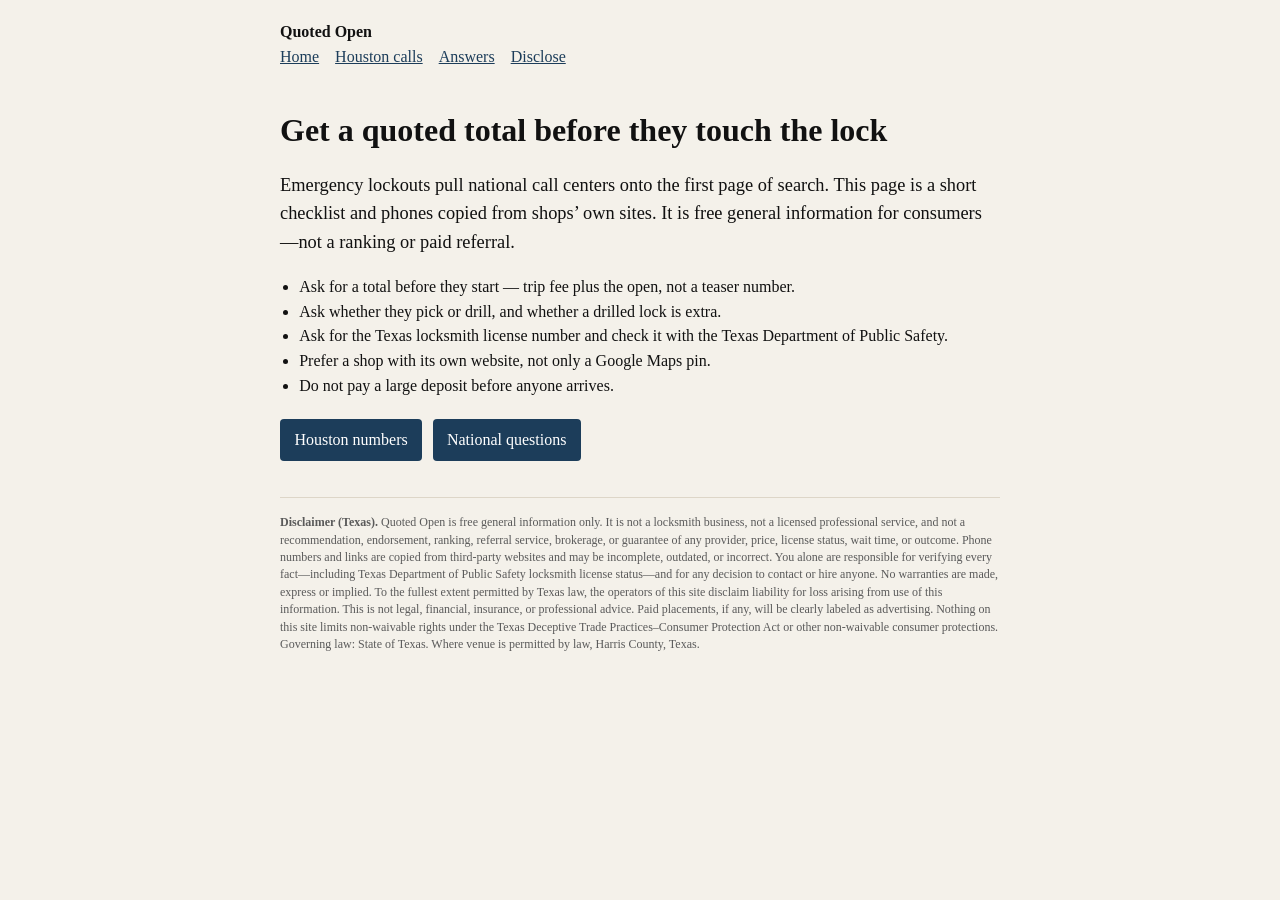
<file: index.html>
<!DOCTYPE html>
<html lang="en">
<head>
<meta charset="utf-8">
<meta name="viewport" content="width=device-width,initial-scale=1">
<title>Quoted Open — Houston lockout checklist</title>
<meta name="description" content="Free Houston lockout checklist: ask for a quoted total before a locksmith starts, confirm a Texas license, and call shops that publish their own phone. Not a ranking or paid referral.">
<meta name="robots" content="index,follow,max-snippet:-1,max-image-preview:large">
<meta name="geo.region" content="US-TX">
<meta name="geo.placename" content="Houston">
<link rel="canonical" href="https://usabandit33.github.io/quoted-open/">
<meta property="og:title" content="Quoted Open — Houston lockout checklist">
<meta property="og:description" content="Ask for a quoted total before they start. Call a shop that publishes its own phone. Customer never pays this directory.">
<meta property="og:url" content="https://usabandit33.github.io/quoted-open/">
<meta property="og:type" content="website">
<meta property="og:locale" content="en_US">
<link rel="stylesheet" href="styles.css">
<script type="application/ld+json">
{
  "@context": "https://schema.org",
  "@graph": [
    {
      "@type": "WebSite",
      "@id": "https://usabandit33.github.io/quoted-open/#website",
      "name": "Quoted Open",
      "url": "https://usabandit33.github.io/quoted-open/",
      "description": "Free consumer checklist for Houston lockouts. Not a ranking, endorsement, or paid referral service.",
      "inLanguage": "en-US",
      "about": {
        "@type": "Thing",
        "name": "Emergency locksmith consumer checklist"
      }
    },
    {
      "@type": "WebPage",
      "@id": "https://usabandit33.github.io/quoted-open/#webpage",
      "url": "https://usabandit33.github.io/quoted-open/",
      "name": "Quoted Open — Houston lockout checklist",
      "isPartOf": {"@id": "https://usabandit33.github.io/quoted-open/#website"},
      "about": "How to ask a locksmith for a quoted total and verify a Texas license before work starts",
      "dateModified": "2026-09-10",
      "inLanguage": "en-US"
    },
    {
      "@type": "FAQPage",
      "mainEntity": [
        {
          "@type": "Question",
          "name": "What should I ask a locksmith before they start?",
          "acceptedAnswer": {
            "@type": "Answer",
            "text": "Ask for a quoted total that includes trip or service fee, after-hours add-on if any, and the method they plan to use (pick, decode, or drill)."
          }
        },
        {
          "@type": "Question",
          "name": "How do I avoid a Maps-only locksmith?",
          "acceptedAnswer": {
            "@type": "Answer",
            "text": "Call a company that publishes a phone and address on its own website, then confirm the Texas locksmith license number with the Texas Department of Public Safety before work starts."
          }
        },
        {
          "@type": "Question",
          "name": "Does the customer pay Quoted Open?",
          "acceptedAnswer": {
            "@type": "Answer",
            "text": "No. Quoted Open is free general information. The customer never pays this directory. Listings are not ranked recommendations."
          }
        }
      ]
    }
  ]
}
</script>
</head>
<body>
<header>
<strong>Quoted Open</strong>
<nav><a href="index.html">Home</a><a href="houston.html">Houston calls</a><a href="answers.html">Answers</a><a href="disclose.html">Disclose</a></nav>
</header>
<main>
<h1>Get a quoted total before they touch the lock</h1>
<p class="lede">Emergency lockouts pull national call centers onto the first page of search. This page is a short checklist and phones copied from shops’ own sites. It is free general information for consumers—not a ranking or paid referral.</p>
<ul class="check">
<li>Ask for a total before they start — trip fee plus the open, not a teaser number.</li>
<li>Ask whether they pick or drill, and whether a drilled lock is extra.</li>
<li>Ask for the Texas locksmith license number and check it with the Texas Department of Public Safety.</li>
<li>Prefer a shop with its own website, not only a Google Maps pin.</li>
<li>Do not pay a large deposit before anyone arrives.</li>
</ul>
<p><a class="btn" href="houston.html">Houston numbers</a> <a class="btn" href="answers.html">National questions</a></p>
<section class="legal" id="disclaimer" aria-label="Legal disclaimer">
<p><strong>Disclaimer (Texas).</strong> Quoted Open is free general information only. It is not a locksmith business, not a licensed professional service, and not a recommendation, endorsement, ranking, referral service, brokerage, or guarantee of any provider, price, license status, wait time, or outcome. Phone numbers and links are copied from third-party websites and may be incomplete, outdated, or incorrect. You alone are responsible for verifying every fact—including Texas Department of Public Safety locksmith license status—and for any decision to contact or hire anyone. No warranties are made, express or implied. To the fullest extent permitted by Texas law, the operators of this site disclaim liability for loss arising from use of this information. This is not legal, financial, insurance, or professional advice. Paid placements, if any, will be clearly labeled as advertising. Nothing on this site limits non-waivable rights under the Texas Deceptive Trade Practices–Consumer Protection Act or other non-waivable consumer protections. Governing law: State of Texas. Where venue is permitted by law, Harris County, Texas.</p>
</section>
</main>
</body>
</html>
</file>
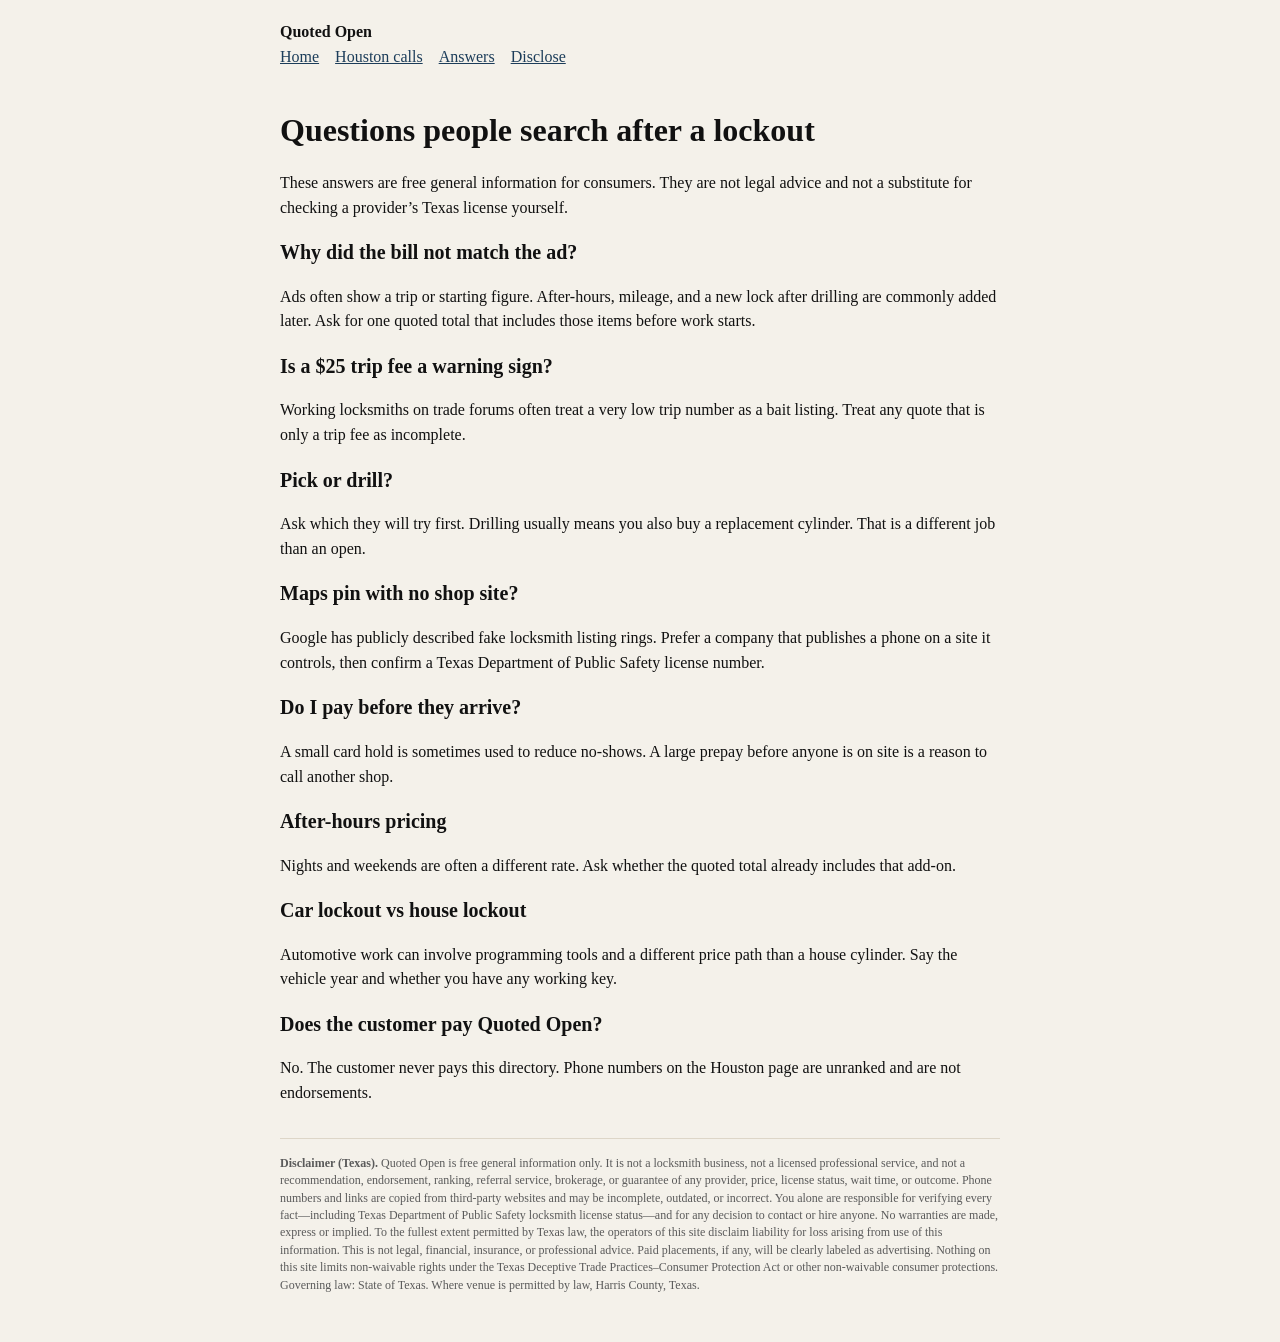
<file: answers.html>
<!DOCTYPE html>
<html lang="en">
<head>
<meta charset="utf-8">
<meta name="viewport" content="width=device-width,initial-scale=1">
<title>Lockout questions people search — Quoted Open</title>
<meta name="description" content="Clear answers on locksmith trip fees, drilling vs picking, Maps-only shops, and how to check a Texas locksmith license. Free general information, not professional advice.">
<meta name="robots" content="index,follow,max-snippet:-1">
<link rel="canonical" href="https://usabandit33.github.io/quoted-open/answers.html">
<meta property="og:title" content="Lockout questions — Quoted Open">
<meta property="og:description" content="Trip fees, drilling, Texas license cards, and Maps-only shops explained for consumers.">
<meta property="og:url" content="https://usabandit33.github.io/quoted-open/answers.html">
<meta property="og:type" content="website">
<meta property="og:locale" content="en_US">
<link rel="stylesheet" href="styles.css">
<script type="application/ld+json">
{
  "@context": "https://schema.org",
  "@type": "FAQPage",
  "name": "Lockout questions people search — Quoted Open",
  "url": "https://usabandit33.github.io/quoted-open/answers.html",
  "dateModified": "2026-09-10",
  "inLanguage": "en-US",
  "mainEntity": [
    {
      "@type": "Question",
      "name": "Why is the locksmith quote different from the number in the ad?",
      "acceptedAnswer": {
        "@type": "Answer",
        "text": "Many ads quote a trip or teaser figure. The open, after-hours fee, and a replacement cylinder after drilling are often extra. Ask for one total before they start."
      }
    },
    {
      "@type": "Question",
      "name": "Should I let them drill the lock?",
      "acceptedAnswer": {
        "@type": "Answer",
        "text": "Picking or decoding keeps the hardware. Drilling usually means a new lock. Ask which method they will try first and what a new cylinder costs if they drill."
      }
    },
    {
      "@type": "Question",
      "name": "How do I check a locksmith license in Texas?",
      "acceptedAnswer": {
        "@type": "Answer",
        "text": "Texas requires a locksmith license and a pocket card. Ask for the company or individual license number and search it on the Texas Department of Public Safety website before work starts."
      }
    },
    {
      "@type": "Question",
      "name": "Is a very low trip fee a warning sign?",
      "acceptedAnswer": {
        "@type": "Answer",
        "text": "A quote that is only a trip fee is incomplete. Ask for a full total that includes the open and any after-hours or replacement-lock charges before work begins."
      }
    },
    {
      "@type": "Question",
      "name": "Is Quoted Open a paid locksmith referral service?",
      "acceptedAnswer": {
        "@type": "Answer",
        "text": "No. Quoted Open is free general information. The customer never pays the directory. Listings are not ranked recommendations or endorsements."
      }
    }
  ]
}
</script>
</head>
<body>
<header>
<strong>Quoted Open</strong>
<nav><a href="index.html">Home</a><a href="houston.html">Houston calls</a><a href="answers.html">Answers</a><a href="disclose.html">Disclose</a></nav>
</header>
<main>
<h1>Questions people search after a lockout</h1>
<p>These answers are free general information for consumers. They are not legal advice and not a substitute for checking a provider’s Texas license yourself.</p>
<h2>Why did the bill not match the ad?</h2>
<p>Ads often show a trip or starting figure. After-hours, mileage, and a new lock after drilling are commonly added later. Ask for one quoted total that includes those items before work starts.</p>
<h2>Is a $25 trip fee a warning sign?</h2>
<p>Working locksmiths on trade forums often treat a very low trip number as a bait listing. Treat any quote that is only a trip fee as incomplete.</p>
<h2>Pick or drill?</h2>
<p>Ask which they will try first. Drilling usually means you also buy a replacement cylinder. That is a different job than an open.</p>
<h2>Maps pin with no shop site?</h2>
<p>Google has publicly described fake locksmith listing rings. Prefer a company that publishes a phone on a site it controls, then confirm a Texas Department of Public Safety license number.</p>
<h2>Do I pay before they arrive?</h2>
<p>A small card hold is sometimes used to reduce no-shows. A large prepay before anyone is on site is a reason to call another shop.</p>
<h2>After-hours pricing</h2>
<p>Nights and weekends are often a different rate. Ask whether the quoted total already includes that add-on.</p>
<h2>Car lockout vs house lockout</h2>
<p>Automotive work can involve programming tools and a different price path than a house cylinder. Say the vehicle year and whether you have any working key.</p>
<h2>Does the customer pay Quoted Open?</h2>
<p>No. The customer never pays this directory. Phone numbers on the Houston page are unranked and are not endorsements.</p>
<section class="legal" id="disclaimer" aria-label="Legal disclaimer">
<p><strong>Disclaimer (Texas).</strong> Quoted Open is free general information only. It is not a locksmith business, not a licensed professional service, and not a recommendation, endorsement, ranking, referral service, brokerage, or guarantee of any provider, price, license status, wait time, or outcome. Phone numbers and links are copied from third-party websites and may be incomplete, outdated, or incorrect. You alone are responsible for verifying every fact—including Texas Department of Public Safety locksmith license status—and for any decision to contact or hire anyone. No warranties are made, express or implied. To the fullest extent permitted by Texas law, the operators of this site disclaim liability for loss arising from use of this information. This is not legal, financial, insurance, or professional advice. Paid placements, if any, will be clearly labeled as advertising. Nothing on this site limits non-waivable rights under the Texas Deceptive Trade Practices–Consumer Protection Act or other non-waivable consumer protections. Governing law: State of Texas. Where venue is permitted by law, Harris County, Texas.</p>
</section>
</main>
</body>
</html>
</file>
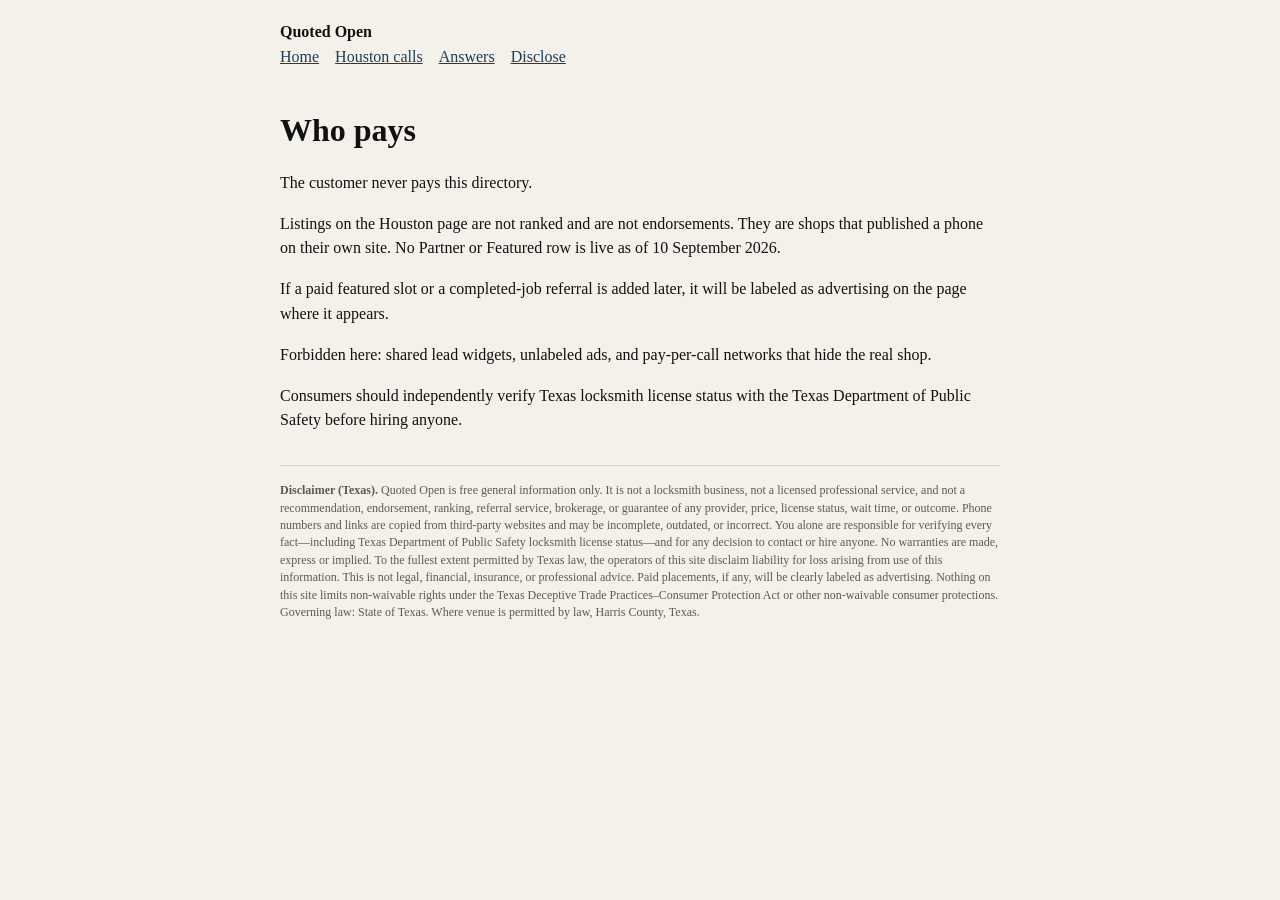
<file: disclose.html>
<!DOCTYPE html>
<html lang="en">
<head>
<meta charset="utf-8">
<meta name="viewport" content="width=device-width,initial-scale=1">
<title>Disclose — Quoted Open</title>
<meta name="description" content="Quoted Open disclosure: the customer never pays this directory. Listings are not ranked. Paid placements, if any, will be labeled. Texas governing law.">
<meta name="robots" content="index,follow,max-snippet:-1">
<link rel="canonical" href="https://usabandit33.github.io/quoted-open/disclose.html">
<meta property="og:title" content="Disclose — Quoted Open">
<meta property="og:description" content="Customer never pays the directory. Not a ranking or unlabeled referral network.">
<meta property="og:url" content="https://usabandit33.github.io/quoted-open/disclose.html">
<meta property="og:type" content="website">
<meta property="og:locale" content="en_US">
<link rel="stylesheet" href="styles.css">
<script type="application/ld+json">
{
  "@context": "https://schema.org",
  "@type": "AboutPage",
  "name": "Disclose — Quoted Open",
  "url": "https://usabandit33.github.io/quoted-open/disclose.html",
  "description": "Disclosure that Quoted Open is free general information, not a paid consumer referral service, and that Houston listings are unranked.",
  "dateModified": "2026-09-10",
  "inLanguage": "en-US",
  "isPartOf": {
    "@type": "WebSite",
    "name": "Quoted Open",
    "url": "https://usabandit33.github.io/quoted-open/"
  },
  "mainEntity": {
    "@type": "FAQPage",
    "mainEntity": [
      {
        "@type": "Question",
        "name": "Who pays for Quoted Open listings?",
        "acceptedAnswer": {
          "@type": "Answer",
          "text": "The customer never pays this directory. Listings on the Houston page are not ranked. No Partner or Featured row is live as of 10 September 2026."
        }
      },
      {
        "@type": "Question",
        "name": "Is Quoted Open a locksmith referral network?",
        "acceptedAnswer": {
          "@type": "Answer",
          "text": "No. Quoted Open is free general information. It does not use shared lead widgets, unlabeled ads, or pay-per-call networks that hide the real shop."
        }
      }
    ]
  }
}
</script>
</head>
<body>
<header>
<strong>Quoted Open</strong>
<nav><a href="index.html">Home</a><a href="houston.html">Houston calls</a><a href="answers.html">Answers</a><a href="disclose.html">Disclose</a></nav>
</header>
<main>
<h1>Who pays</h1>
<p>The customer never pays this directory.</p>
<p>Listings on the Houston page are not ranked and are not endorsements. They are shops that published a phone on their own site. No Partner or Featured row is live as of 10 September 2026.</p>
<p>If a paid featured slot or a completed-job referral is added later, it will be labeled as advertising on the page where it appears.</p>
<p>Forbidden here: shared lead widgets, unlabeled ads, and pay-per-call networks that hide the real shop.</p>
<p>Consumers should independently verify Texas locksmith license status with the Texas Department of Public Safety before hiring anyone.</p>
<section class="legal" id="disclaimer" aria-label="Legal disclaimer">
<p><strong>Disclaimer (Texas).</strong> Quoted Open is free general information only. It is not a locksmith business, not a licensed professional service, and not a recommendation, endorsement, ranking, referral service, brokerage, or guarantee of any provider, price, license status, wait time, or outcome. Phone numbers and links are copied from third-party websites and may be incomplete, outdated, or incorrect. You alone are responsible for verifying every fact—including Texas Department of Public Safety locksmith license status—and for any decision to contact or hire anyone. No warranties are made, express or implied. To the fullest extent permitted by Texas law, the operators of this site disclaim liability for loss arising from use of this information. This is not legal, financial, insurance, or professional advice. Paid placements, if any, will be clearly labeled as advertising. Nothing on this site limits non-waivable rights under the Texas Deceptive Trade Practices–Consumer Protection Act or other non-waivable consumer protections. Governing law: State of Texas. Where venue is permitted by law, Harris County, Texas.</p>
</section>
</main>
</body>
</html>
</file>
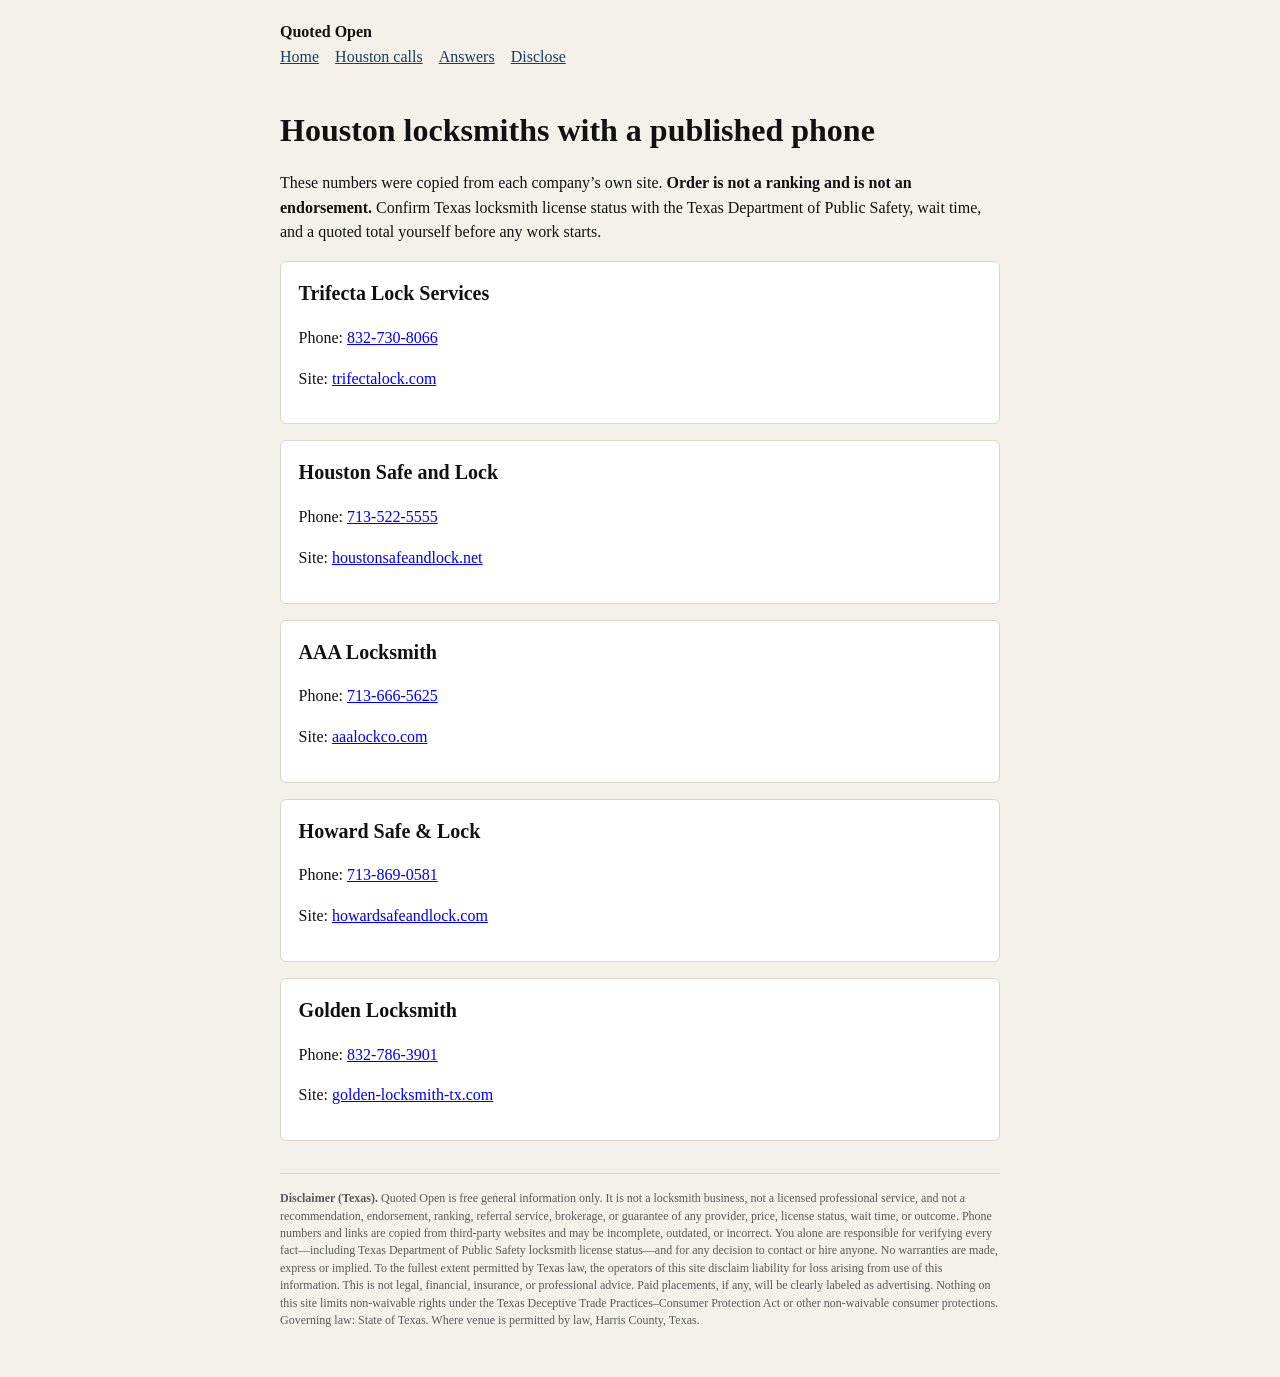
<file: houston.html>
<!DOCTYPE html>
<html lang="en">
<head>
<meta charset="utf-8">
<meta name="viewport" content="width=device-width,initial-scale=1">
<title>Houston locksmith phones — Quoted Open</title>
<meta name="description" content="Houston locksmith phone numbers copied from each shop’s own website. Not a ranking or endorsement. Verify Texas license and get a quoted total before work starts.">
<meta name="robots" content="index,follow,max-snippet:-1">
<meta name="geo.region" content="US-TX">
<meta name="geo.placename" content="Houston">
<link rel="canonical" href="https://usabandit33.github.io/quoted-open/houston.html">
<meta property="og:title" content="Houston locksmith phones — Quoted Open">
<meta property="og:description" content="Phones published by Houston shops on their own sites. Not ranked. Customer never pays this directory.">
<meta property="og:url" content="https://usabandit33.github.io/quoted-open/houston.html">
<meta property="og:type" content="website">
<meta property="og:locale" content="en_US">
<link rel="stylesheet" href="styles.css">
<script type="application/ld+json">
{
  "@context": "https://schema.org",
  "@type": "CollectionPage",
  "name": "Houston locksmith phones — Quoted Open",
  "url": "https://usabandit33.github.io/quoted-open/houston.html",
  "description": "Unranked list of Houston locksmith phone numbers copied from each company’s own website. Free general information only; not an endorsement or paid referral.",
  "dateModified": "2026-09-10",
  "inLanguage": "en-US",
  "isPartOf": {
    "@type": "WebSite",
    "name": "Quoted Open",
    "url": "https://usabandit33.github.io/quoted-open/"
  },
  "about": {
    "@type": "Thing",
    "name": "Houston, Texas locksmith contact information for consumers"
  }
}
</script>
</head>
<body>
<header>
<strong>Quoted Open</strong>
<nav><a href="index.html">Home</a><a href="houston.html">Houston calls</a><a href="answers.html">Answers</a><a href="disclose.html">Disclose</a></nav>
</header>
<main>
<h1>Houston locksmiths with a published phone</h1>
<p>These numbers were copied from each company’s own site. <strong>Order is not a ranking and is not an endorsement.</strong> Confirm Texas locksmith license status with the Texas Department of Public Safety, wait time, and a quoted total yourself before any work starts.</p>
<div class="card">
<h2>Trifecta Lock Services</h2>
<p>Phone: <a href="tel:+18327308066">832-730-8066</a></p>
<p>Site: <a href="https://trifectalock.com/contact/">trifectalock.com</a></p>
</div>
<div class="card">
<h2>Houston Safe and Lock</h2>
<p>Phone: <a href="tel:+17135225555">713-522-5555</a></p>
<p>Site: <a href="https://houstonsafeandlock.net/">houstonsafeandlock.net</a></p>
</div>
<div class="card">
<h2>AAA Locksmith</h2>
<p>Phone: <a href="tel:+17136665625">713-666-5625</a></p>
<p>Site: <a href="https://aaalockco.com/contact-us/">aaalockco.com</a></p>
</div>
<div class="card">
<h2>Howard Safe &amp; Lock</h2>
<p>Phone: <a href="tel:+17138690581">713-869-0581</a></p>
<p>Site: <a href="https://howardsafeandlock.com/">howardsafeandlock.com</a></p>
</div>
<div class="card">
<h2>Golden Locksmith</h2>
<p>Phone: <a href="tel:+18327863901">832-786-3901</a></p>
<p>Site: <a href="https://golden-locksmith-tx.com/contact">golden-locksmith-tx.com</a></p>
</div>
<section class="legal" id="disclaimer" aria-label="Legal disclaimer">
<p><strong>Disclaimer (Texas).</strong> Quoted Open is free general information only. It is not a locksmith business, not a licensed professional service, and not a recommendation, endorsement, ranking, referral service, brokerage, or guarantee of any provider, price, license status, wait time, or outcome. Phone numbers and links are copied from third-party websites and may be incomplete, outdated, or incorrect. You alone are responsible for verifying every fact—including Texas Department of Public Safety locksmith license status—and for any decision to contact or hire anyone. No warranties are made, express or implied. To the fullest extent permitted by Texas law, the operators of this site disclaim liability for loss arising from use of this information. This is not legal, financial, insurance, or professional advice. Paid placements, if any, will be clearly labeled as advertising. Nothing on this site limits non-waivable rights under the Texas Deceptive Trade Practices–Consumer Protection Act or other non-waivable consumer protections. Governing law: State of Texas. Where venue is permitted by law, Harris County, Texas.</p>
</section>
</main>
</body>
</html>
</file>
<file: styles.css>
:root{--ink:#111;--muted:#5a5a5a;--bg:#f4f1ea;--card:#fff;--accent:#1c3d5a;--line:#ddd6c8}*{box-sizing:border-box}body{margin:0;font-family:Georgia,serif;color:var(--ink);background:var(--bg);line-height:1.55}header,footer{padding:1.25rem 1.5rem;max-width:48rem;margin:0 auto}nav a{margin-right:1rem;color:var(--accent)}main{max-width:48rem;margin:0 auto;padding:0 1.5rem 3rem}h1{font-size:2rem;line-height:1.2}h2{font-size:1.25rem}.lede{font-size:1.15rem}ul.check{padding-left:1.2rem}.card{background:var(--card);border:1px solid var(--line);padding:1rem 1.1rem;margin:1rem 0;border-radius:6px}.card h2{margin-top:0}a.btn{display:inline-block;background:var(--accent);color:#fff;text-decoration:none;padding:.55rem .9rem;border-radius:4px;margin:.25rem .4rem .25rem 0}.legal{font-size:.75rem;color:var(--muted);line-height:1.45;margin-top:2rem;padding-top:1rem;border-top:1px solid var(--line)}.legal p{margin:0}
</file>
